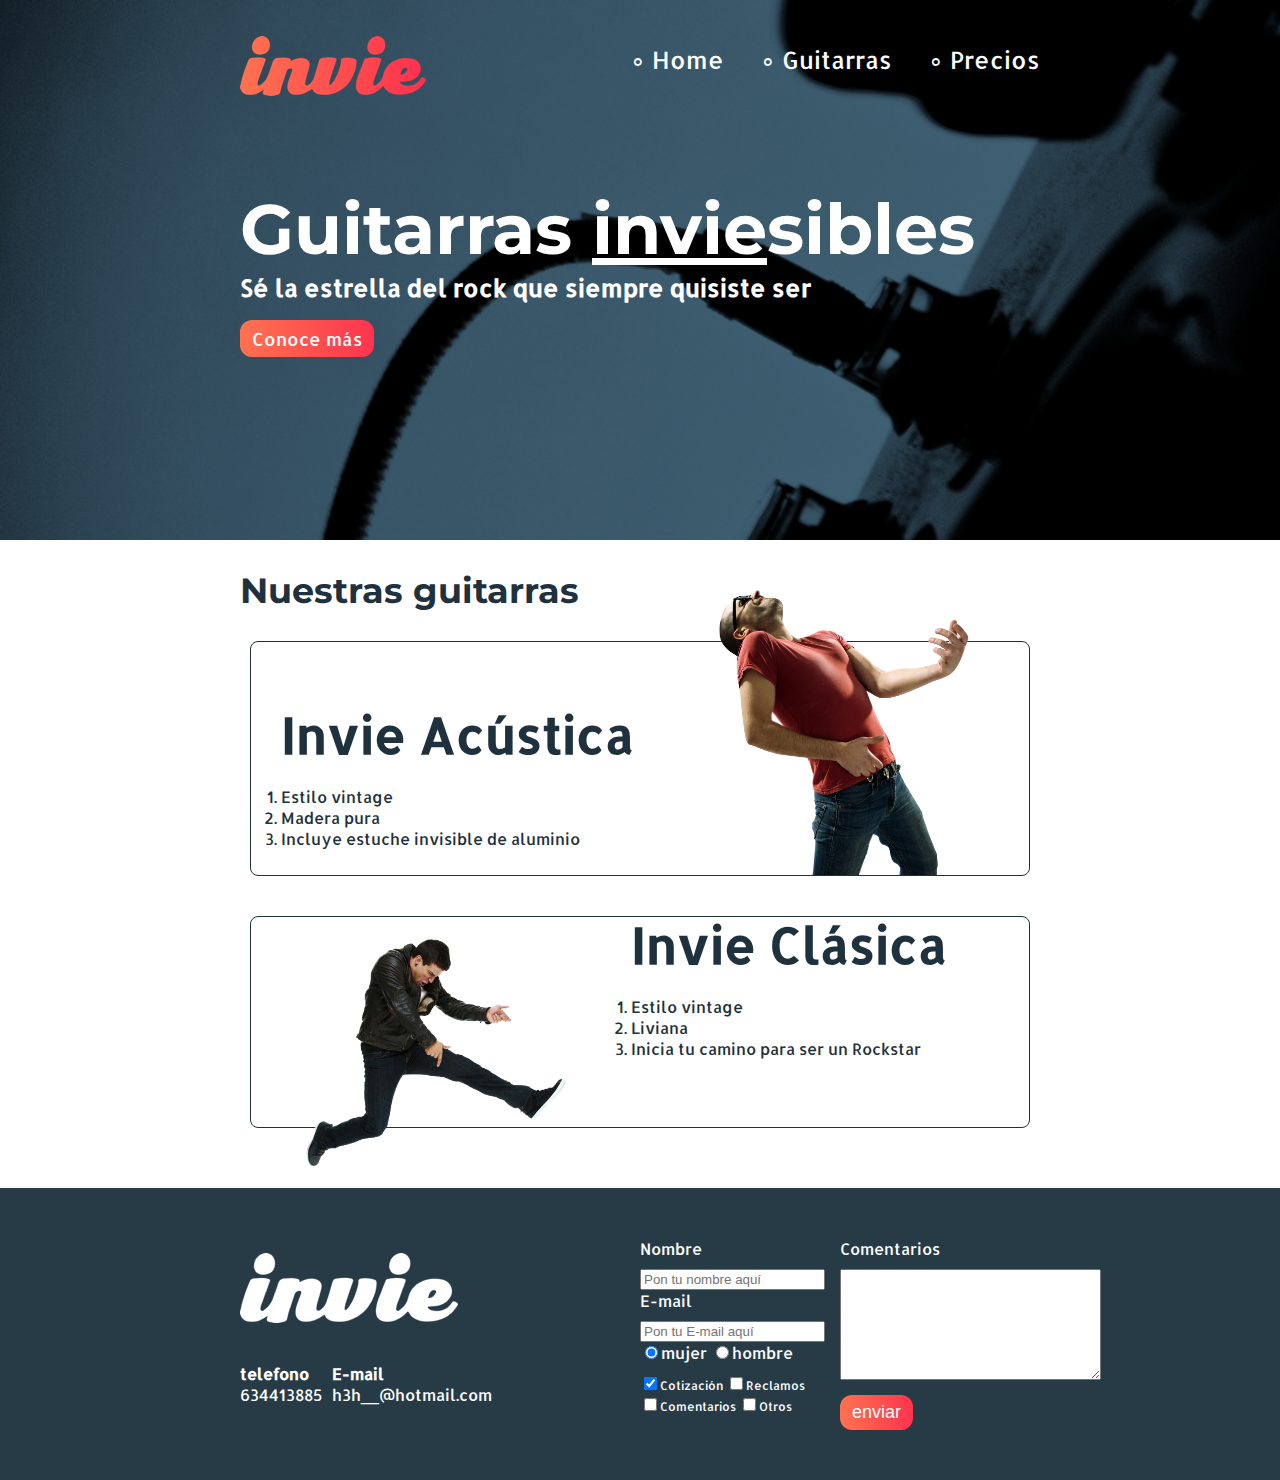
<file: index.html>
<!DOCTYPE html>
<html lang="en">
  <head>
    <meta charset="UTF-8">
    <title>invie</title>
    <link href='https://fonts.googleapis.com/css?family=Montserrat:400,700' rel='stylesheet' type='text/css'/>
    <link href='https://fonts.googleapis.com/css?family=Allerta' rel='stylesheet' type='text/css'/>
    <link rel="stylesheet" href="css/styles.css"/>
  </head>
  <body>
    
    <section id="portada" class="portada background"> <!-- portada -->

      <header id="header" class="header contenedor"> <!-- header -->
        <figure class="logotipo"> <!-- logotipo -->
          <img src="images/invie.png" alt="Logotipo">
        </figure>
        <nav class="menu"><!-- menu -->
          <ul>
            <li>
              <a href="index.html">Home</a>
            </li>
            <li>
              <a href="#guitarras">Guitarras</a>
            </li>
            <li>
              <a href="precios.html">Precios</a>
            </li>
          </ul>
        </nav>
      </header>

      <div class="contenedor">
        <h1 class="titulo">Guitarras <span>invie</span>sibles</h1>  <!-- titulo -->
        <h3 class="title-a">Sé la estrella del rock que siempre quisiste ser</h3> <!-- resumen -->
        <a type="button" name="button" class="button" href="#guitarras">Conoce más</a> <!-- boton -->
      </div>
    </section>

    <section id="guitarras" class="guitarras contenedor"> <!-- guitarras -->
      <h2>Nuestras guitarras</h2>

      <article class="guitarra a"> <!-- guitarra 1 -->
        <img class="rigth" src="images/invie-acustica.png" alt="Guitarra invie acustica" width="350" />
        <div class="contenedor-guitarra-a">
          <h3 class="title-b">Invie Acústica</h3>
          <ol>
            <li>Estilo vintage</li>
            <li>Madera pura</li>
            <li>Incluye estuche invisible de aluminio</li>
          </ol>
        </div>
      </article>

      <article class="guitarra b">  <!-- guitarra 2 -->
        <img class="left" src="images/invie-classic.png" alt="Guitarra invie classic" width="350" />
        <div class="contenedor-guitarra-b">
          <h3 class="title-b">Invie Clásica</h3>
          <ol>
            <li>Estilo vintage</li>
            <li>Liviana</li>
            <li>Inicia tu camino para ser un Rockstar</li>
          </ol>
        </div>
      </article>
    </section>

    <footer class="footer">
      <div class="contenedor">
        <div class="contacto">
          <img src="images/invie-white.png" alt="logotipo blanco" />
          <a href="tel:+34634413885"><strong>telefono</strong> <span>634413885</span></a>
          <a href=mailto:h3h__@hotmail.com""><strong>E-mail</strong> <span>h3h__@hotmail.com</span></a>
        </div>
        <div class="formulario">
          <form class="formulario" action="index.html" method="post">
            <div class="col1">
              <label for="nombre">Nombre</label>
              <input type="text" name="nombre" placeholder="Pon tu nombre aquí" id="nombre" required/>
              <label for="e-mail">E-mail</label>
              <input type="text" name="e-mail" placeholder="Pon tu E-mail aquí" id="e-mail" required/>
              <div class="sexo">
                <label for="mujer">
                  <input type="radio" checked id="mujer" name="sexo" value="mujer"/>mujer
                </label>
                <label for="hombre">
                  <input type="radio" id="hombre" name="sexo" value="hombre"/>hombre
                </label>
              </div>
              <div class="interes">
                <label for="cotizacion">
                  <input type="checkbox" checked name="interes" id="cotizacion" value="cotizacion"/>Cotización
                </label>
                <label for="reclamos">
                  <input type="checkbox" name="interes" id="reclamos" value="reclamos"/>Reclamos
                </label>
                <label for="comentarios">
                  <input type="checkbox" name="interes" id="comentarios" value="comentarios"/>Comentarios
                </label>
                <label for="otros">
                  <input type="checkbox" name="interes" id="otros" value="otros"/>Otros
                </label>
              </div>
            </div>
            <div class="col2">
                <label for="comentarios">Comentarios</label>
                <textarea name="comentarios" id="comentarios" rows="7" cols="30"></textarea>
                <input type="submit" name="name" value="enviar" class="button"/>
            </div>

          </form>
        </div>
      </div>
    </footer>

  </body>
</html>
</file>
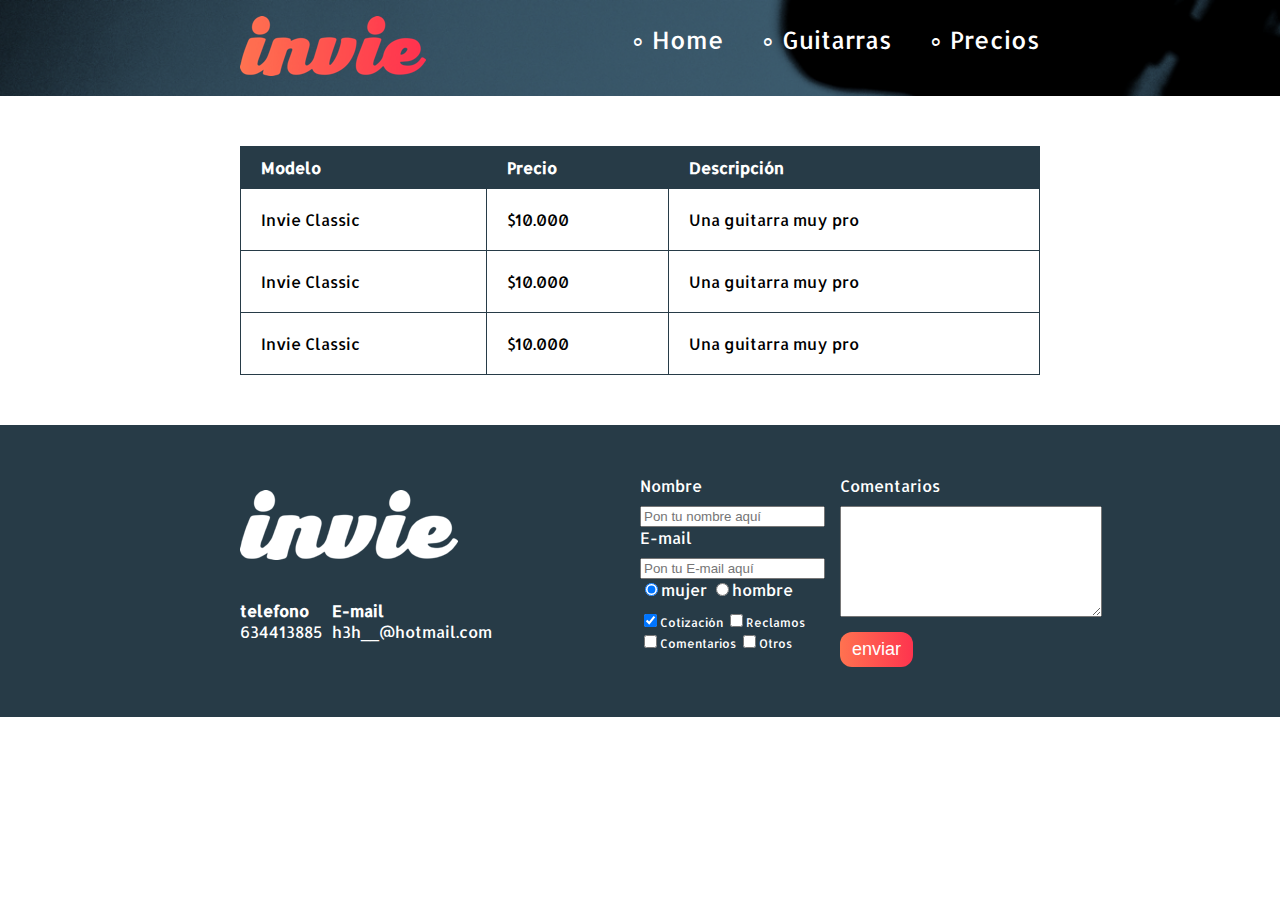
<file: precios.html>
<!DOCTYPE html>
<html lang="en">
<head>
  <meta charset="UTF-8">
  <title>invie</title>
  <link href='https://fonts.googleapis.com/css?family=Montserrat:400,700' rel='stylesheet' type='text/css'/>
  <link href='https://fonts.googleapis.com/css?family=Allerta' rel='stylesheet' type='text/css'/>
  <link rel="stylesheet" href="css/styles.css"/>
</head>
<body>

  <header id="header" class="header background"> <!-- header -->
    <div class="contenedor">
      <figure class="logotipo"> <!-- logotipo -->
        <img src="images/invie.png" alt="Logotipo">
      </figure>
      <nav class="menu"><!-- menu -->
        <ul>
          <li>
            <a href="index.html">Home</a>
          </li>
          <li>
            <a href="index.html#guitarras">Guitarras</a>
          </li>
          <li>
            <a href="precios.html">Precios</a>
          </li>
        </ul>
      </nav>
    </div>
  </header>

  <section class="tabla">
    <div class="contenedor">
      <table>
        <thead>
          <tr>
            <th>Modelo</th>
            <th>Precio</th>
            <th>Descripción</th>
          </tr>
        </thead>
        <tbody>
          <tr>
            <td>Invie Classic</td>
            <td>$10.000</td>
            <td>Una guitarra muy pro</td>
          </tr>
          <tr>
            <td>Invie Classic</td>
            <td>$10.000</td>
            <td>Una guitarra muy pro</td>
          </tr>
          <tr>
            <td>Invie Classic</td>
            <td>$10.000</td>
            <td>Una guitarra muy pro</td>
          </tr>
        </tbody>
      </table>
    </div>
  </section>

  <footer class="footer">
    <div class="contenedor">
      <div class="contacto">
        <img src="images/invie-white.png" alt="logotipo blanco" />
        <a href="tel:+34634413885"><strong>telefono</strong> <span>634413885</span></a>
        <a href=mailto:h3h__@hotmail.com""><strong>E-mail</strong> <span>h3h__@hotmail.com</span></a>
      </div>
      <div class="formulario">
        <form class="formulario" action="index.html" method="post">
          <div class="col1">
            <label for="nombre">Nombre</label>
            <input type="text" name="nombre" placeholder="Pon tu nombre aquí" id="nombre" required/>
            <label for="e-mail">E-mail</label>
            <input type="text" name="e-mail" placeholder="Pon tu E-mail aquí" id="e-mail" required/>
            <div class="sexo">
              <label for="mujer">
                <input type="radio" checked id="mujer" name="sexo" value="mujer"/>mujer
              </label>
              <label for="hombre">
                <input type="radio" id="hombre" name="sexo" value="hombre"/>hombre
              </label>
            </div>
            <div class="interes">
              <label for="cotizacion">
                <input type="checkbox" checked name="interes" id="cotizacion" value="cotizacion"/>Cotización
              </label>
              <label for="reclamos">
                <input type="checkbox" name="interes" id="reclamos" value="reclamos"/>Reclamos
              </label>
              <label for="comentarios">
                <input type="checkbox" name="interes" id="comentarios" value="comentarios"/>Comentarios
              </label>
              <label for="otros">
                <input type="checkbox" name="interes" id="otros" value="otros"/>Otros
              </label>
            </div>
          </div>
          <div class="col2">
              <label for="comentarios">Comentarios</label>
              <textarea name="comentarios" id="comentarios" rows="7" cols="30"></textarea>
              <input type="submit" name="name" value="enviar" class="button"/>
          </div>

        </form>
      </div>
    </div>
  </footer>


</body>
</html>
</file>
<file: css/styles.css>
body {
  font-family: 'Allerta', sans-serif;
  margin: 0;
}

header {
  position: relative;
}

.contenedor {
  width: 800px;
  margin: auto;
  position: relative;
}

.footer {
  background-color: #273b47;
  padding: 50px 10px;
}

.footer .contenedor {
  display: flex;
  justify-content: space-between;
}

.background {
  background-image: url('../images/background.png');
  background-size: cover;
}

.button {
  border-radius: 12px;
  border: none;
  background-color: #fd344e;
  color: white;
  text-decoration: none;
  padding: 7px 12px;
  cursor: pointer;
  font-size: 18px;
  background: linear-gradient(to left, #fe344e, #ff7250);
}

.titulo {
  font-family: 'Montserrat', sans-serif;
  font-size: 70px;
  margin-bottom: 0px;
  margin-top: 70px;
}

.titulo span {
  text-decoration: underline;
}

.portada {
  color: white;
  padding: 20px;
  height: 500px;
}

.portada button {
  margin-bottom: 70px;
}

.menu {
  font-size: 24px;
  display: inline-block;
  position: absolute;
  right: 0;
}

.menu a{
  color: white;
  text-decoration: none;

}

.menu li {
  display: inline-block;
  margin-left: 30px;
}

.menu li:before {
  content: '∘';
  font-size: 25px;
  line-height: 20px;
  color: white;
}

.logotipo {
  display: inline-block;
  margin-left: 0;
}

.guitarras {
  color: #1f313c;
  margin-bottom: 60px;
}

.guitarra {
  margin: 10px 10px 40px 10px;
  padding: 10px;
  border: 1px solid #1f313c;
  border-radius: 8px;
}

.guitarra.b {
  height: 190px;
}

.guitarra ol {
  padding: 0;
}

.guitarras h2 {
  font-size: 35px;
  font-family: 'Montserrat', sans-serif;
}

.rigth {
  float: right;
  position: relative;
  top: -127px;
}

.left {
  float: left;
  position: relative;
}

.contenedor-guitarra-a {
  padding-left: 20px;
}

.contenedor-guitarra-b {
  margin-left: 370px;
  position: relative;
  bottom: 90px;
}

.contacto {
  display: flex;
  width: 300px;
  flex-wrap: wrap;
  align-items: center;
}

.title-a {
  font-size: 24px;
  margin-top: 0;
}

.title-b {
  font-size: 50px;
  margin-bottom: 20px;
}

.contacto img {
  display: block;
}

.contacto strong {
  display: block;
}

.contacto a {
  color: white;
  text-decoration: none;
  margin:  10px 10px 10px 0px;
}

.formulario {
  display: flex;
  width: 400px;
  color: white;
}

.col1, .col2 {
  display: flex;
  flex-direction: column;
}

.col1 {
  margin-right: 15px;
}

.col2 {
  align-items: flex-start;
}

.col2 .button {
  margin-top: 15px;
}

.interes label {
  font-size: 12px;
}

.formulario label, .sexo, .interes {
  margin-bottom: 10px;
}

.formulario input

.sexo {
  margin-top: 10px;
}

table {
  width: 100%;
}

.tabla {
  margin: 50px 0;
}

th {
  background-color: #273b47;
  color: white;
  padding: 10px 20px;
  text-align: left;
}

td {
  padding: 20px;
}

table, th, td {
  border: 1px solid #273b47;
  border-collapse: collapse;
}

input, textarea {
  outline: 0;
}

input:focus, textarea:focus {
  background-color: lightgrey;
}
</file>
